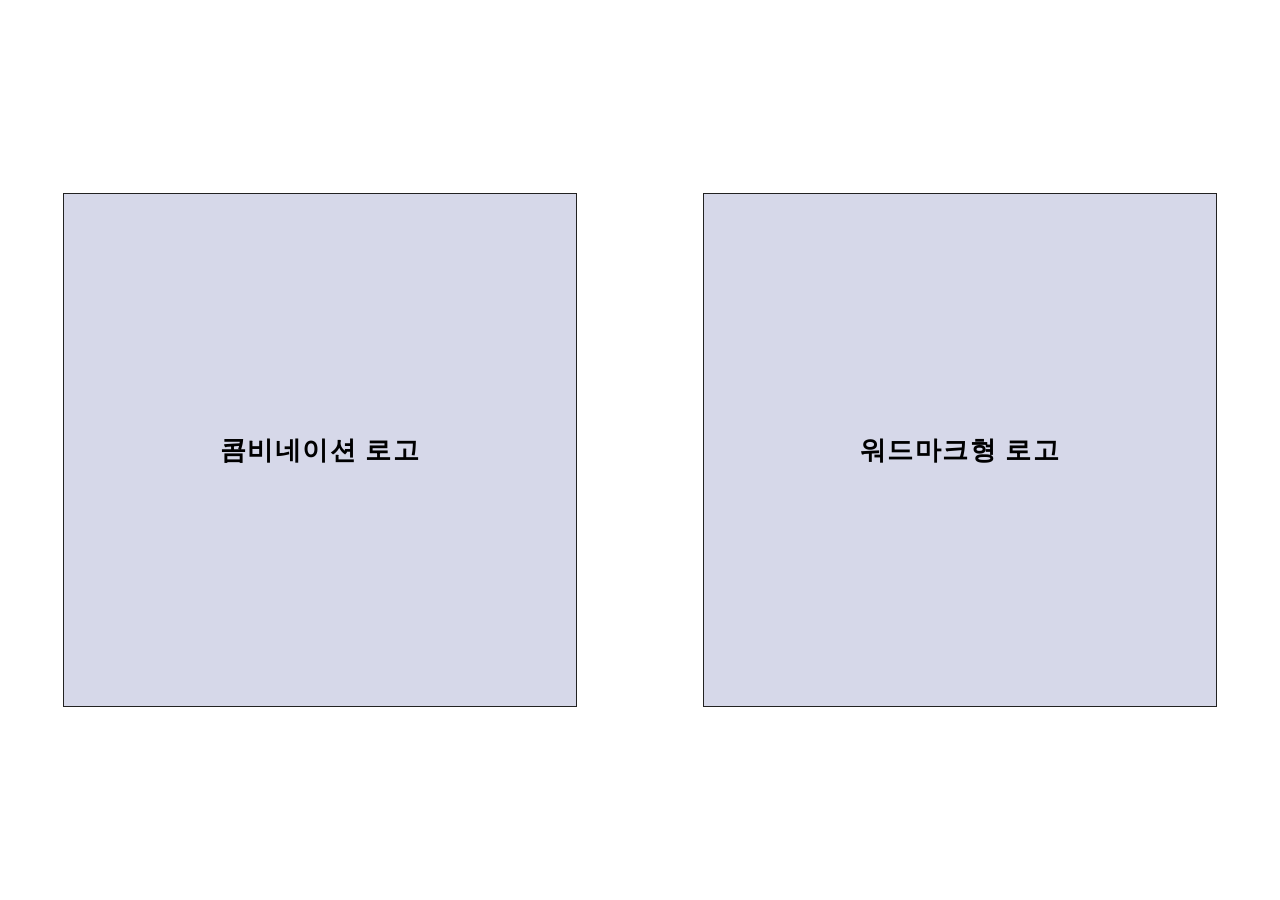
<file: index.html>
<!DOCTYPE html>
<html lang="ko">
	<head>
		<title>199년대 콤비네이션, 워드타입 로고</title>
		<meta charset="UTF-8">
		<meta name="viewport" content="width=device-width, initial-scale=1.0">
		<meta name="keywords" content="199년대, 콤비네이션, 워드타입, 로고">
		<meta name="description" content="1990년대 콤비네이션로고와 워드타입로고를 수집해 보았습니다.">
		<link rel="stylesheet" href="style.css">
	</head>
	<body>
		<section class="combi-logo">
        <a href="page0.html">
            <article class="combi">
                <span class="normal-text"><h1>콤비네이션 로고</h1></span>
                <span class="hover-text"><p>브랜드 이름과 상징적인 이미지(심볼/아이콘)를 결합한 형태의 로고</p></span>
            </article>
        </a>
    </section>

    <section class="word-logo">
        <a href="page0(1).html">
            <article class="word">
                <span class="normal-text"><h1>워드마크형 로고</h1></span>
                <span class="hover-text"><p>브랜드 이름을 독자적인 서체, 타이포그래피,
                또는 시각적 디자인 요소로 변형하여 "글자"를 상징물처럼 만든 로고</p></span>
            </article>
        </a>
    </section>

	</body>
</html>
</file>
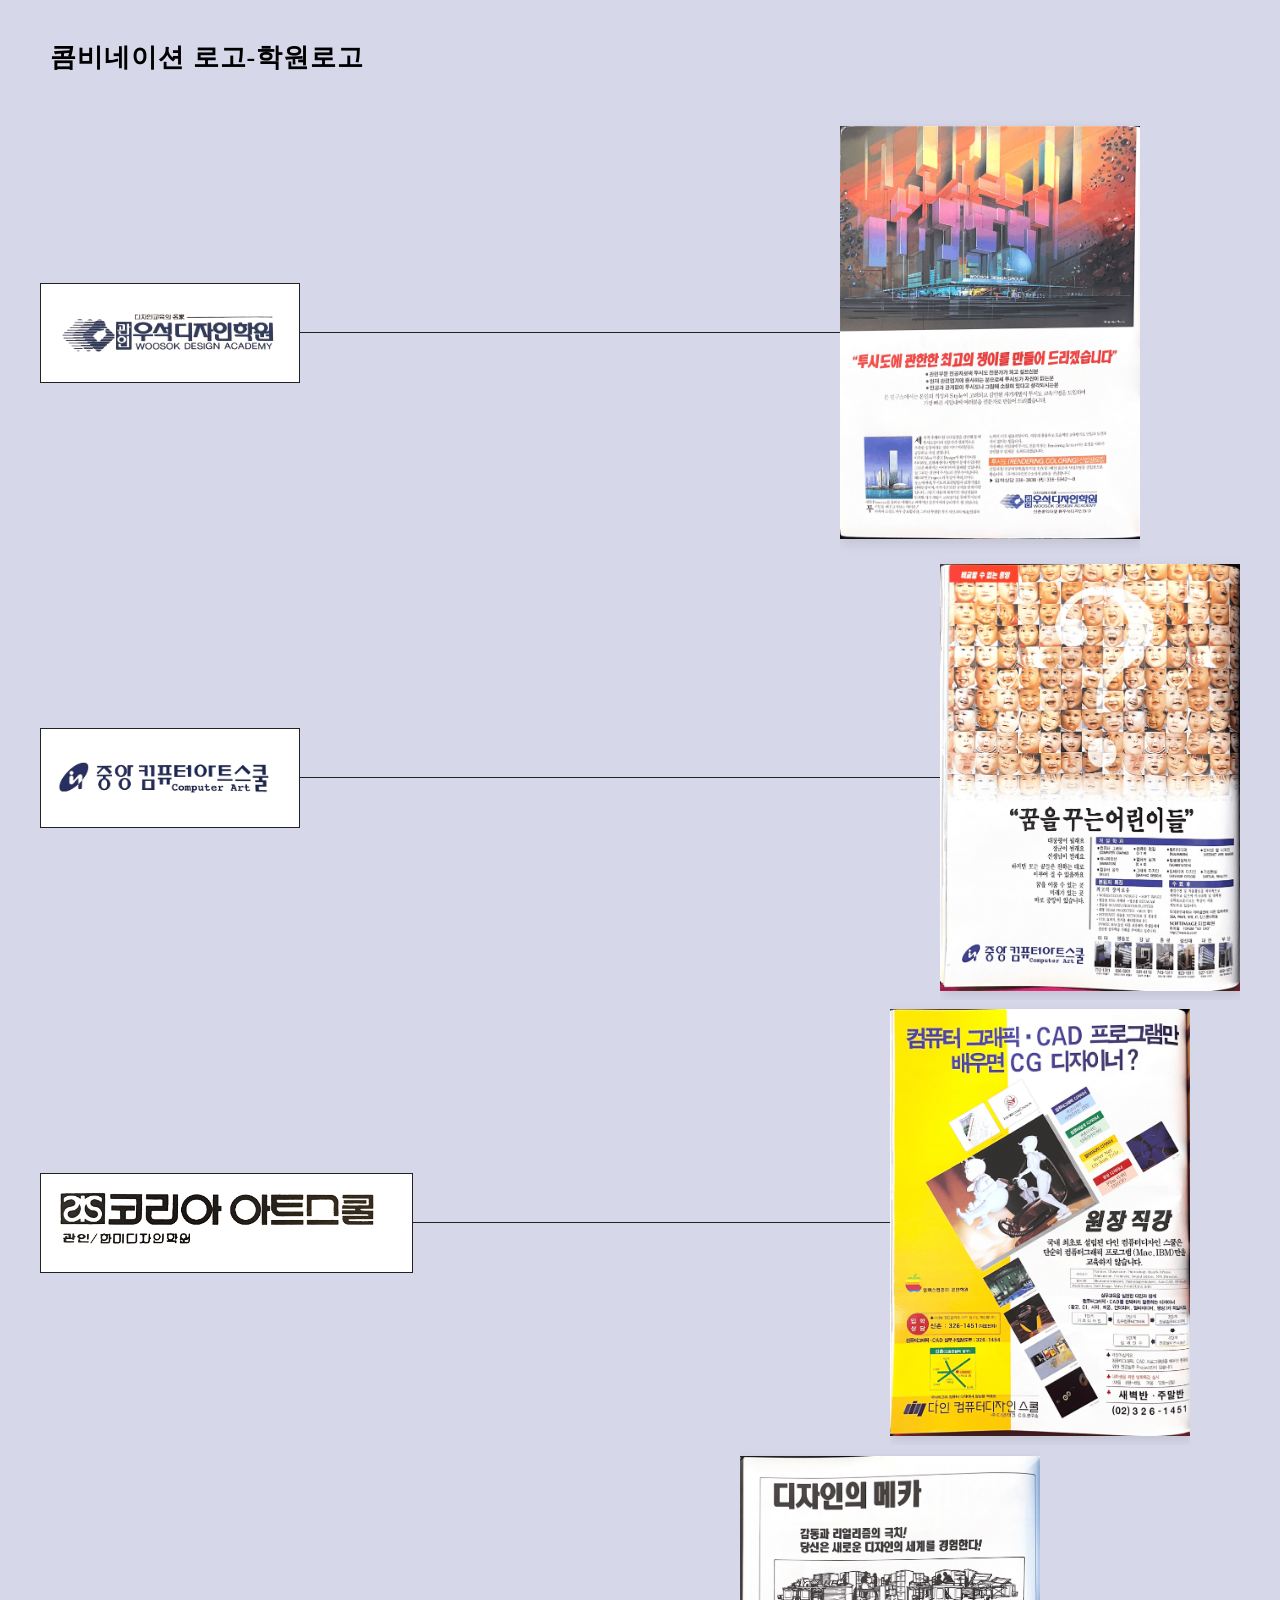
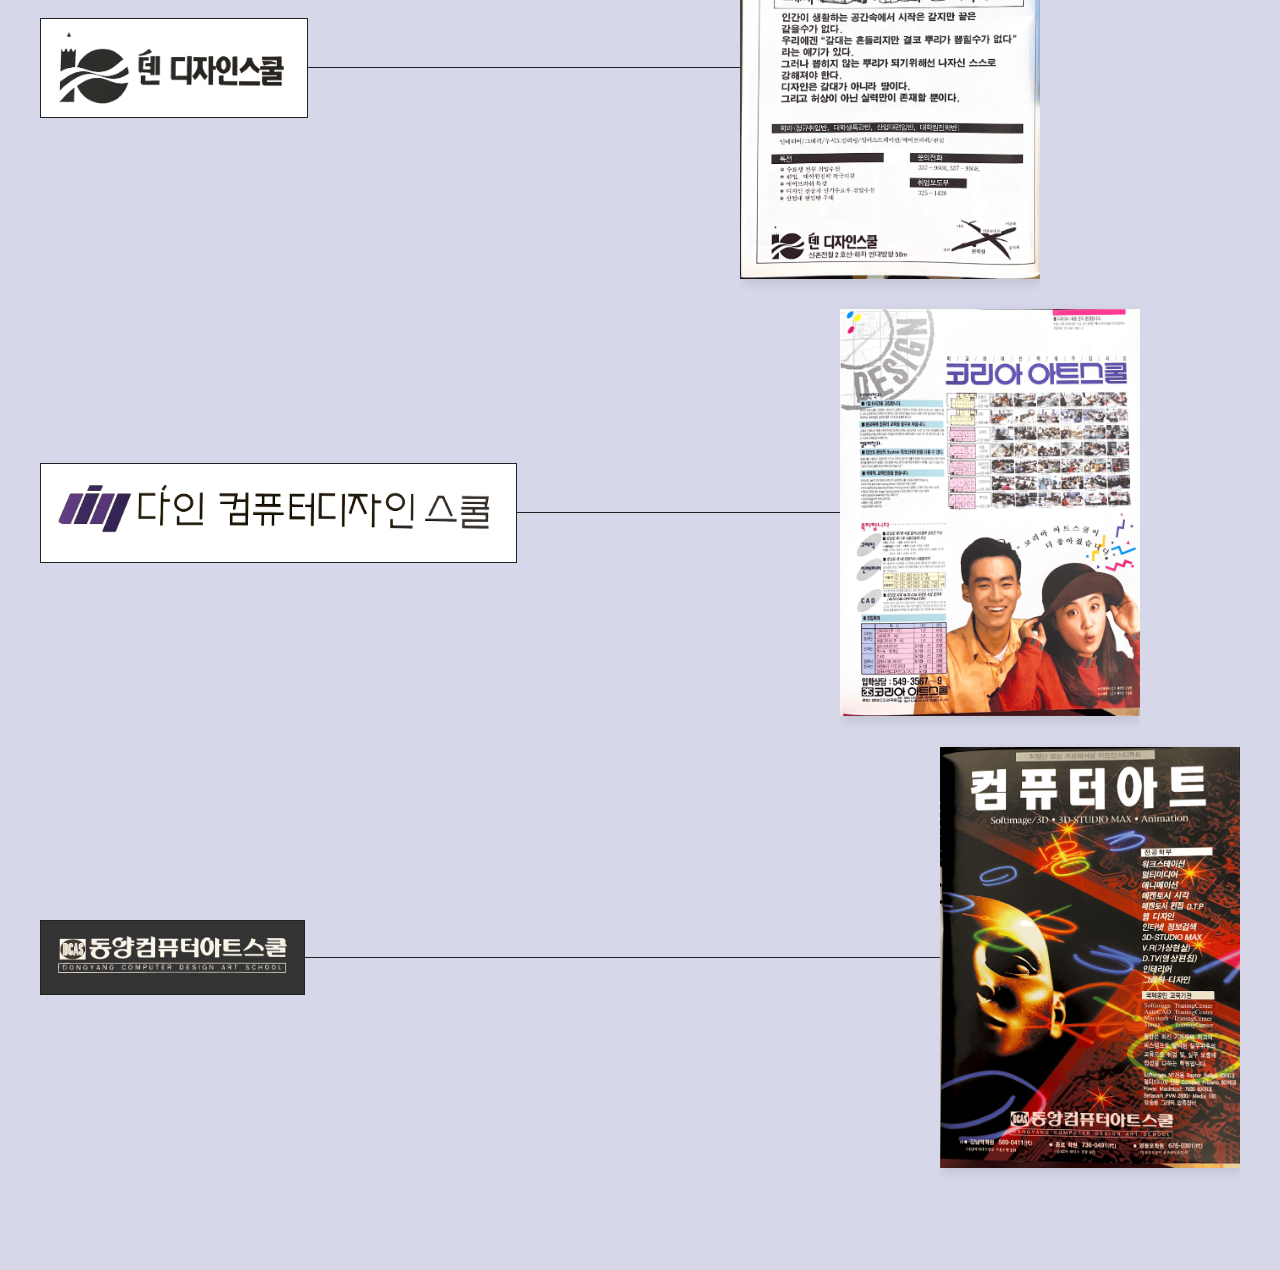
<file: combi-academy.html>
<!DOCTYPE html>
<html lang="ko">
	<head>
		<title>콤비네이션- 학원 로고</title>
		<meta charset="UTF-8">
		<meta name="viewport" content="width=device-width, initial-scale=1.0">
		<meta name="keywords" content="콤비네이션, 학원, 로고">
		<meta name="description" content="콤비네이션- 학원 로고">
		<link rel="stylesheet" href="academy-page.css">
	</head>
	<body>
		<header class="main-title">
        <h1>콤비네이션 로고-학원로고</h1>
   		</header>

    	<main class="archive-container">
        
        <div class="row-wrapper">
            <a href="http://woosok.kr/" class="logo-brick">
                <article class="card">
                    <img src="academy-logo1.png" alt="90년대 학원로고 스캔본 1" class="brick-img">
                </article>
            </a>
            <div class="connect-lines"><div class="line"></div></div>
            <aside class="ad-pure-image ad-01">
                <img src="ad-1.png" alt="90년대 학원광고 스캔본 1" class="ad-img">
            </aside>
        </div>

        <div class="row-wrapper">
            <a href="https://www.choongang.pe.kr/" class="logo-brick">
                <article class="card">
                    <img src="academy-logo2.png" alt="90년대 학원로고 스캔본 2" class="brick-img">
                </article>
            </a>
            <div class="connect-lines"><div class="line"></div></div>
            <aside class="ad-pure-image ad-02">
                <img src="ad-2.png" alt="90년대 학원광고 스캔본 2" class="ad-img">
            </aside>
        </div>

        <div class="row-wrapper">
                <article class="card">
                    <img src="academy-logo3.png" alt="90년대 학원로고 스캔본 3" class="brick-img">
                </article>
            <div class="connect-lines"><div class="line"></div></div>
            <aside class="ad-pure-image ad-03">
                <img src="ad-3.png" alt="90년대 학원광고 스캔본 3" class="ad-img">
            </aside>
        </div>

        <div class="row-wrapper">
                <article class="card">
                    <img src="academy-logo4.png" alt="90년대 학원로고 스캔본 4" class="brick-img">
                </article>
            <div class="connect-lines"><div class="line"></div></div>
            <aside class="ad-pure-image ad-04">
                <img src="ad-4.png" alt="90년대 학원광고 스캔본 4" class="ad-img">
            </aside>
        </div>

        <div class="row-wrapper">
                <article class="card">
                    <img src="academy-logo5.png" alt="90년대 학원로고 스캔본 5" class="brick-img">
                </article>
            <div class="connect-lines"><div class="line"></div></div>
            <aside class="ad-pure-image ad-05">
                <img src="ad-5.png" alt="90년대 학원광고 스캔본 5" class="ad-img">
            </aside>
        </div>

        <div class="row-wrapper">
                <article class="gray-card">
                    <img src="academy-logo6.png" alt="90년대 학원로고 스캔본 6" class="brick-img">
                </article>
            <div class="connect-lines"><div class="line"></div></div>
            <aside class="ad-pure-image ad-06">
                <img src="ad-6.png" alt="90년대 학원광고 스캔본 6" class="ad-img">
            </aside>
        </div>
    </main>

    <script>
        const slider = document.querySelector('.archive-container');
        let isDown = false;
        let startX;
        let scrollLeft;

        slider.addEventListener('mousedown', (e) => {
            isDown = true;
            slider.classList.add('active');
            startX = e.pageX - slider.offsetLeft;
            scrollLeft = slider.scrollLeft;
        });

        slider.addEventListener('mouseleave', () => {
            isDown = false;
            slider.classList.remove('active');
        });

        slider.addEventListener('mouseup', () => {
            isDown = false;
            slider.classList.remove('active');
        });

        slider.addEventListener('mousemove', (e) => {
            if (!isDown) return;
            e.preventDefault();
            const x = e.pageX - slider.offsetLeft;
            const walk = (x - startX) * 1.6; 
            slider.scrollLeft = scrollLeft - walk;
        });
    </script>
	</body>
</html>
</file>
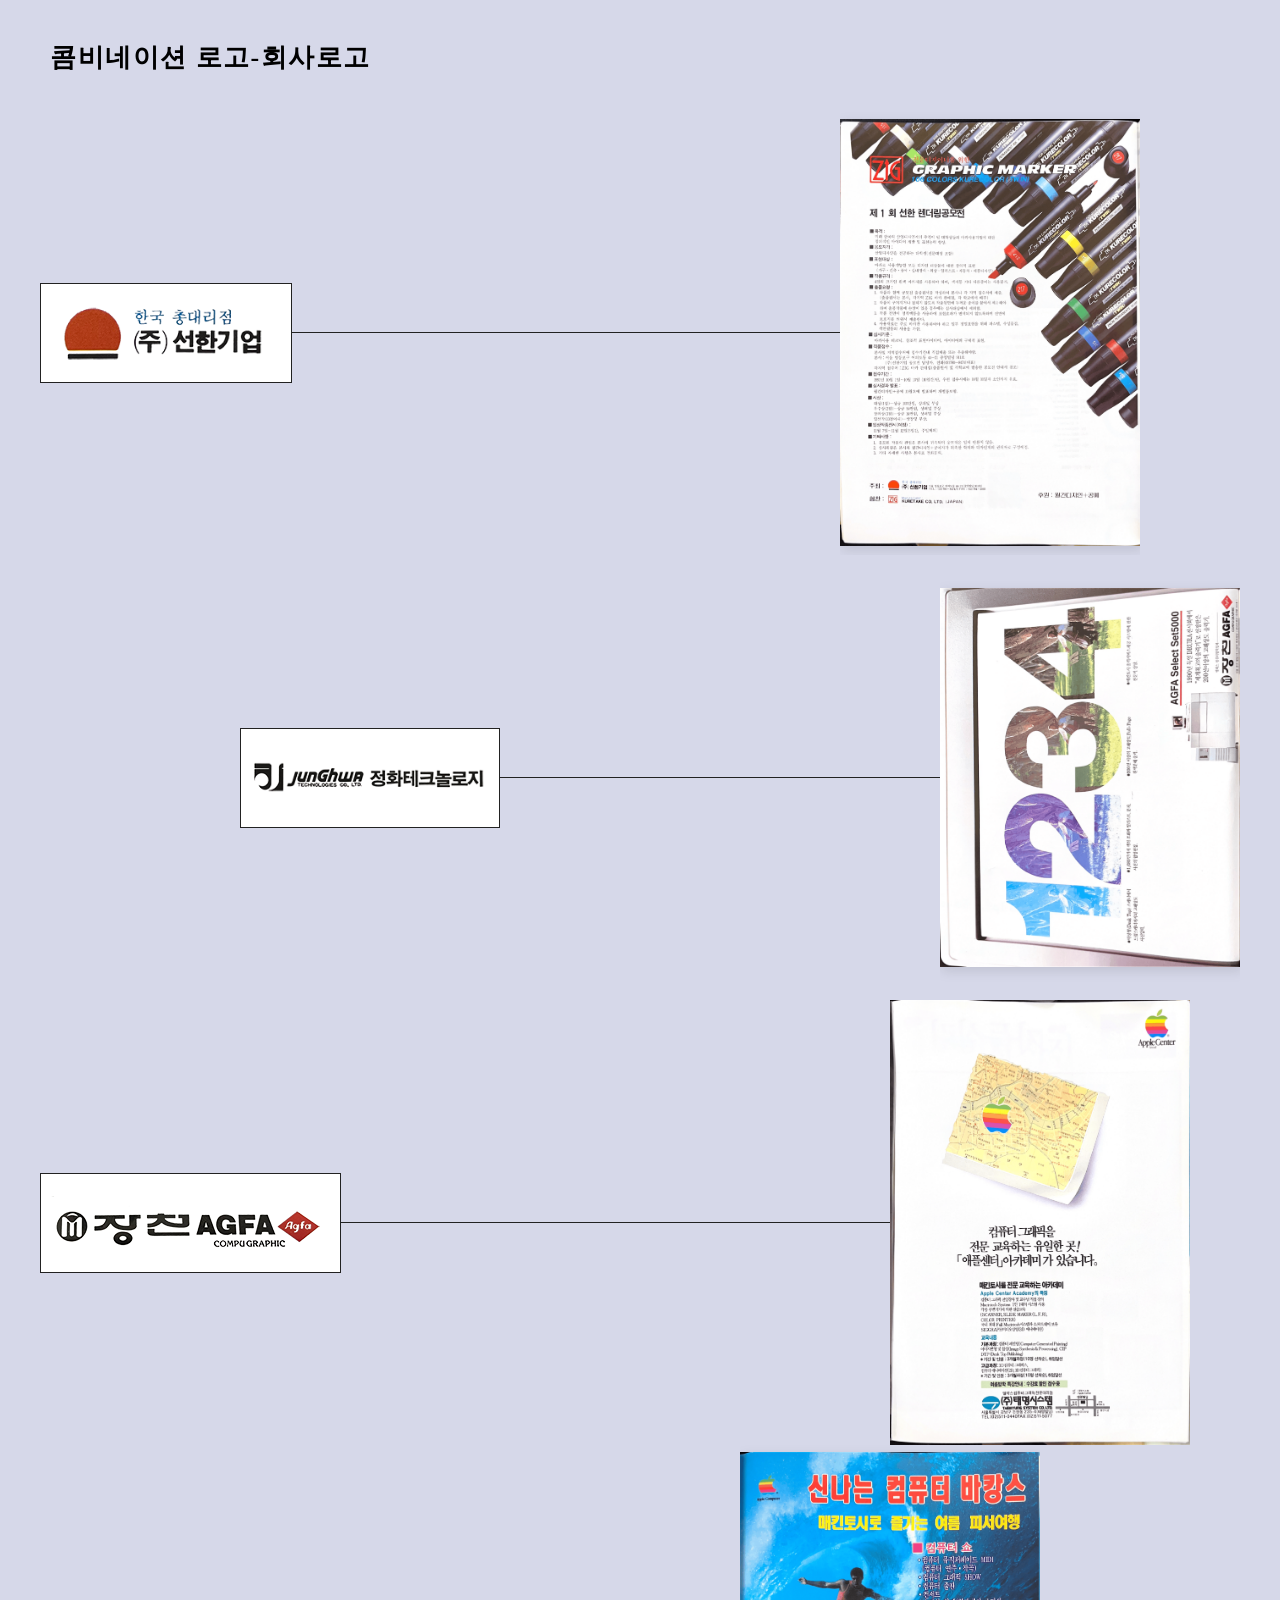
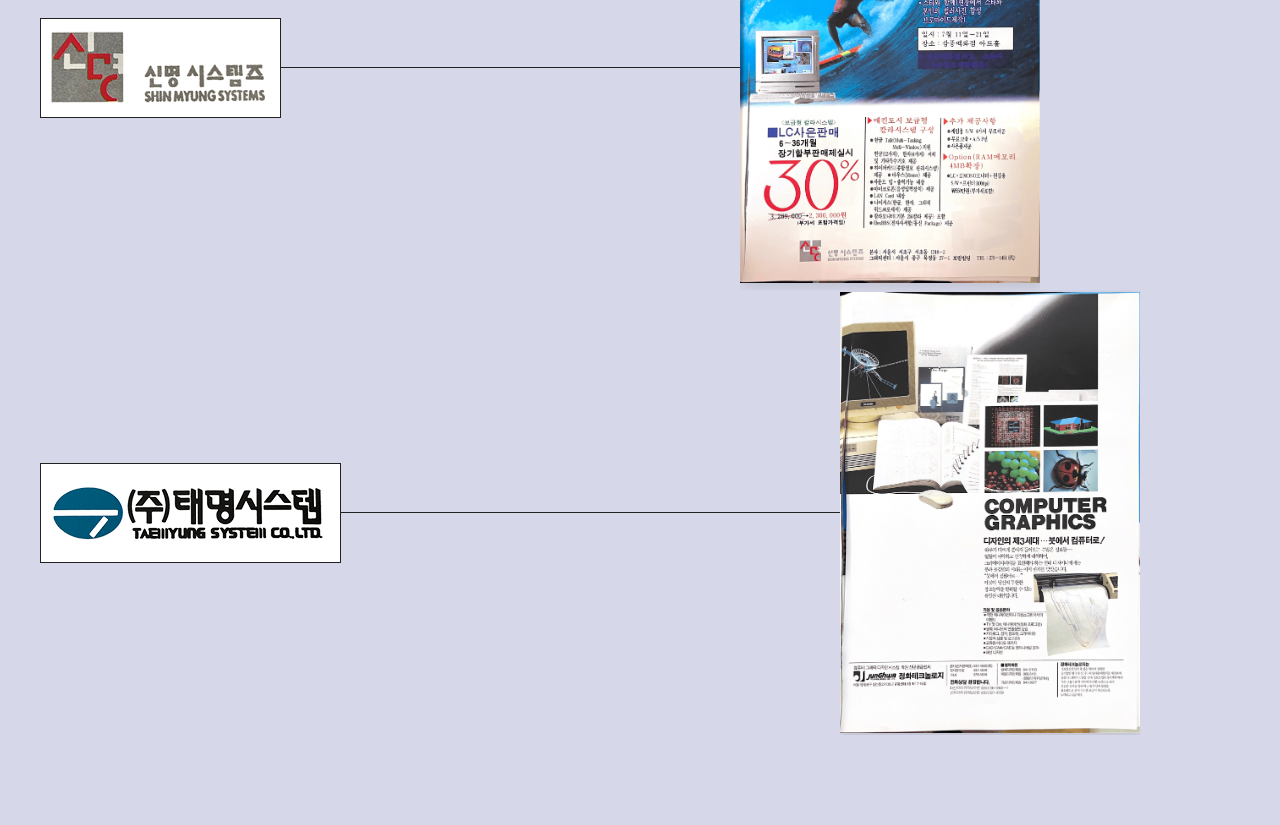
<file: combi-company.html>
<!DOCTYPE html>
<html lang="ko">
	<head>
		<title>콤비네이션- 회사 로고</title>
		<meta charset="UTF-8">
		<meta name="viewport" content="width=device-width, initial-scale=1.0">
		<meta name="keywords" content="콤비네이션, 회사, 로고">
		<meta name="description" content="콤비네이션- 회사 로고">
		<link rel="stylesheet" href="company-page.css">
	</head>
	<body>
		
		<header class="main-title">
        <h1>콤비네이션 로고-회사로고</h1>
   		</header>

    	<main class="archive-container">
        
        <div class="row-wrapper">
                <article class="card">
                    <img src="company-logo1.png" alt="90년대 학원로고 스캔본 1" class="brick-img">
                </article>
            <div class="connect-lines"><div class="line"></div></div>
            <aside class="ad-pure-image ad-01">
                <img src="ad-7.png" alt="90년대 학원광고 스캔본 7" class="ad-img">
            </aside>
        </div>

        <div class="row-wrapper">
            <a href="https://www.junghwalock.com/main/" class="logo-brick">
                <article class="card">
                    <img src="company-logo2.png" alt="90년대 학원로고 스캔본 2" class="brick-img">
                </article>
            </a>
            <div class="connect-lines"><div class="line"></div></div>
            <aside class="ad-pure-image ad-02">
                <img src="ad-8.png" alt="90년대 학원광고 스캔본 8" class="ad-img">
            </aside>
        </div>

        <div class="row-wrapper">
                <article class="card">
                    <img src="company-logo3.png" alt="90년대 학원로고 스캔본 3" class="brick-img">
                </article>
            <div class="connect-lines"><div class="line"></div></div>
            <aside class="ad-pure-image ad-03">
                <img src="ad-9.png" alt="90년대 학원광고 스캔본 9" class="ad-img">
            </aside>
        </div>

        <div class="row-wrapper">
                <article class="card">
                    <img src="company-logo4.png" alt="90년대 학원로고 스캔본 4" class="brick-img">
                </article>
            <div class="connect-lines"><div class="line"></div></div>
            <aside class="ad-pure-image ad-04">
                <img src="ad-10.png" alt="90년대 학원광고 스캔본 10" class="ad-img">
            </aside>
        </div>

        <div class="row-wrapper">
                <article class="card">
                    <img src="company-logo5.png" alt="90년대 학원로고 스캔본 5" class="brick-img">
                </article>
            <div class="connect-lines"><div class="line"></div></div>
            <aside class="ad-pure-image ad-05">
                <img src="ad-11.png" alt="90년대 학원광고 스캔본 11" class="ad-img">
            </aside>
    </main>

    <script>
        const slider = document.querySelector('.archive-container');
        let isDown = false;
        let startX;
        let scrollLeft;

        slider.addEventListener('mousedown', (e) => {
            isDown = true;
            slider.classList.add('active');
            startX = e.pageX - slider.offsetLeft;
            scrollLeft = slider.scrollLeft;
        });

        slider.addEventListener('mouseleave', () => {
            isDown = false;
            slider.classList.remove('active');
        });

        slider.addEventListener('mouseup', () => {
            isDown = false;
            slider.classList.remove('active');
        });

        slider.addEventListener('mousemove', (e) => {
            if (!isDown) return;
            e.preventDefault();
            const x = e.pageX - slider.offsetLeft;
            const walk = (x - startX) * 1.6; 
            slider.scrollLeft = scrollLeft - walk;
        });
    </script>
		</section>
	</body>
</html>
</file>
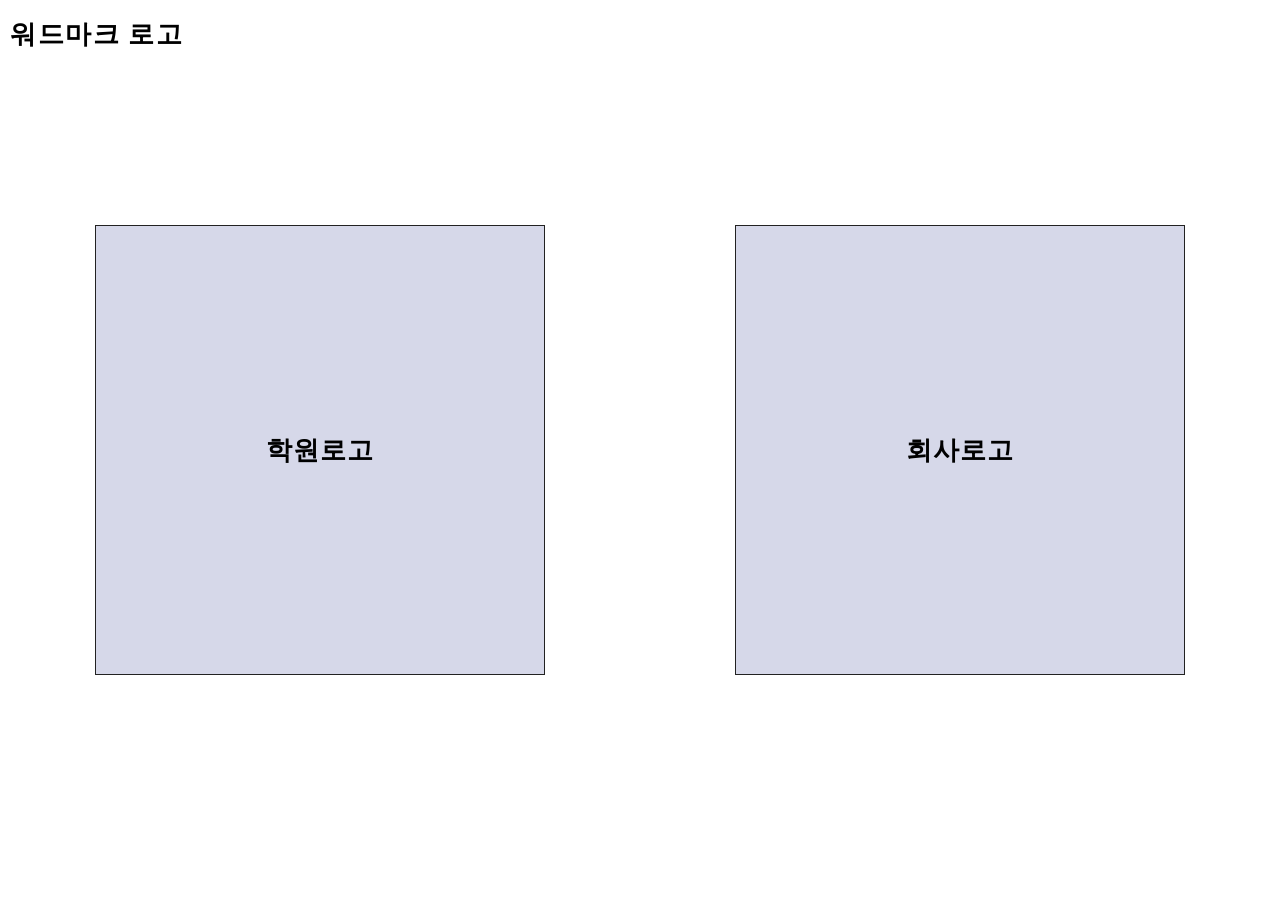
<file: page0(1).html>
<!DOCTYPE html>
<html lang="ko">
	<head>
		<title>학원로고와 회사로고</title>
		<meta charset="UTF-8">
		<meta name="viewport" content="width=device-width, initial-scale=1.0">
		<meta name="keywords" content="학원, 회사, 학원로고, 회사로고, 로고">
		<meta name="description" content="학원로고와 회사로고를 수집했습니다.">
		<link rel="stylesheet" href="page0(1).css">
	</head>
	<body>
		<header class="main-title">
        <h1>워드마크 로고</h1>
   		</header>

		<section class="combi-logo">
        <a href="word-academy.html">
            <article class="combi">
                <span class="normal-text"><h1>학원로고</h1></span>
            </article>
        </a>
    </section>

    <section class="word-logo">
        <a href="word-company.html">
            <article class="word">
                <span class="normal-text"><h1>회사로고</h1></span>
            </article>
        </a>
    </section>

	</body>
</html>
</file>
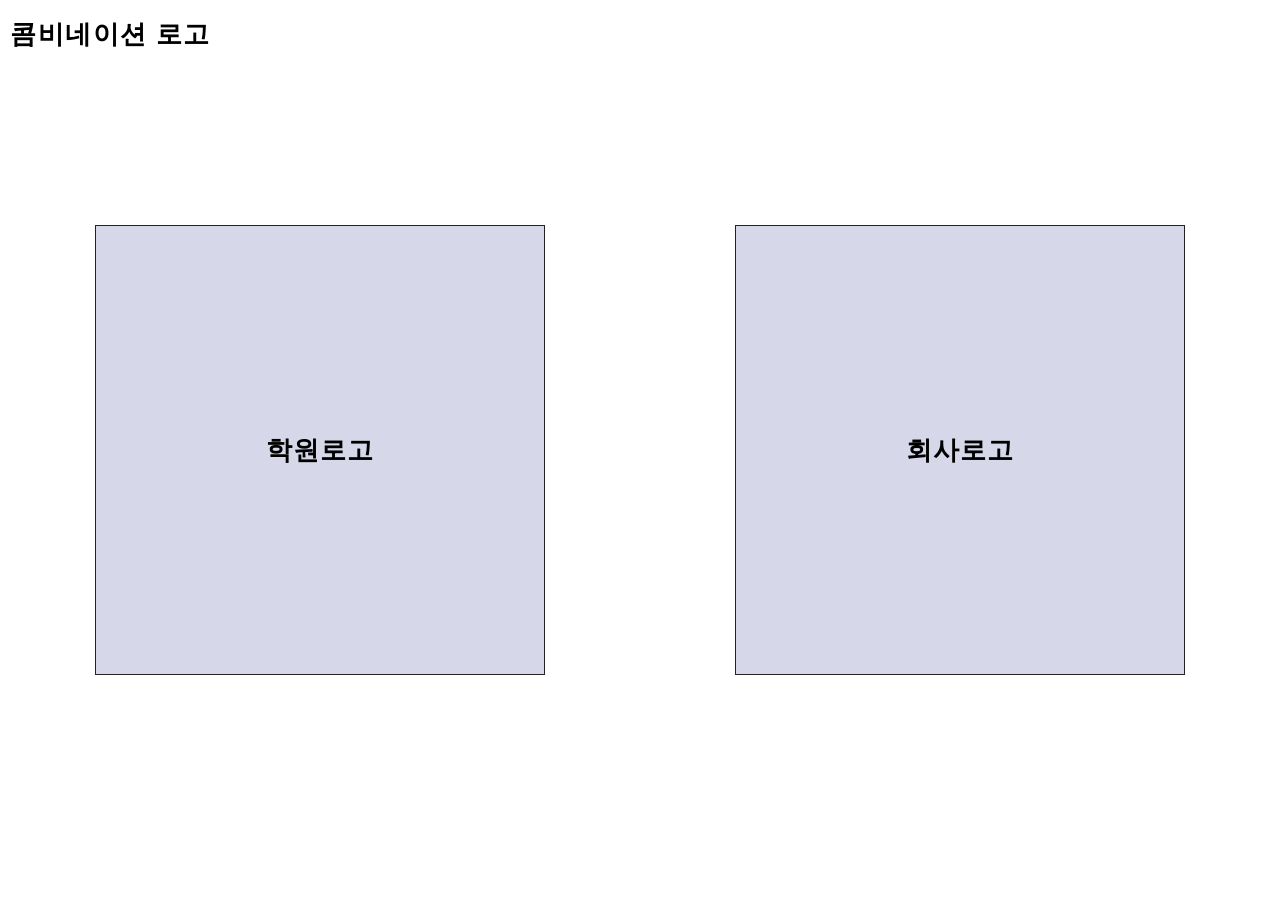
<file: page0.html>
<!DOCTYPE html>
<html lang="ko">
	<head>
		<title>학원로고와 회사로고</title>
		<meta charset="UTF-8">
		<meta name="viewport" content="width=device-width, initial-scale=1.0">
		<meta name="keywords" content="학원, 회사, 학원로고, 회사로고, 로고">
		<meta name="description" content="학원로고와 회사로고">
		<link rel="stylesheet" href="page0.css">
	</head>
	<body>
		<header class="main-title">
        <h1>콤비네이션 로고</h1>
   		</header>

		<section class="combi-logo">
        <a href="combi-academy.html">
            <article class="combi">
                <span class="normal-text"><h1>학원로고</h1></span>
            </article>
        </a>
    </section>

    <section class="word-logo">
        <a href="combi-company.html">
            <article class="word">
                <span class="normal-text"><h1>회사로고</h1></span>
            </article>
        </a>
    </section>

	</body>
</html>
</file>
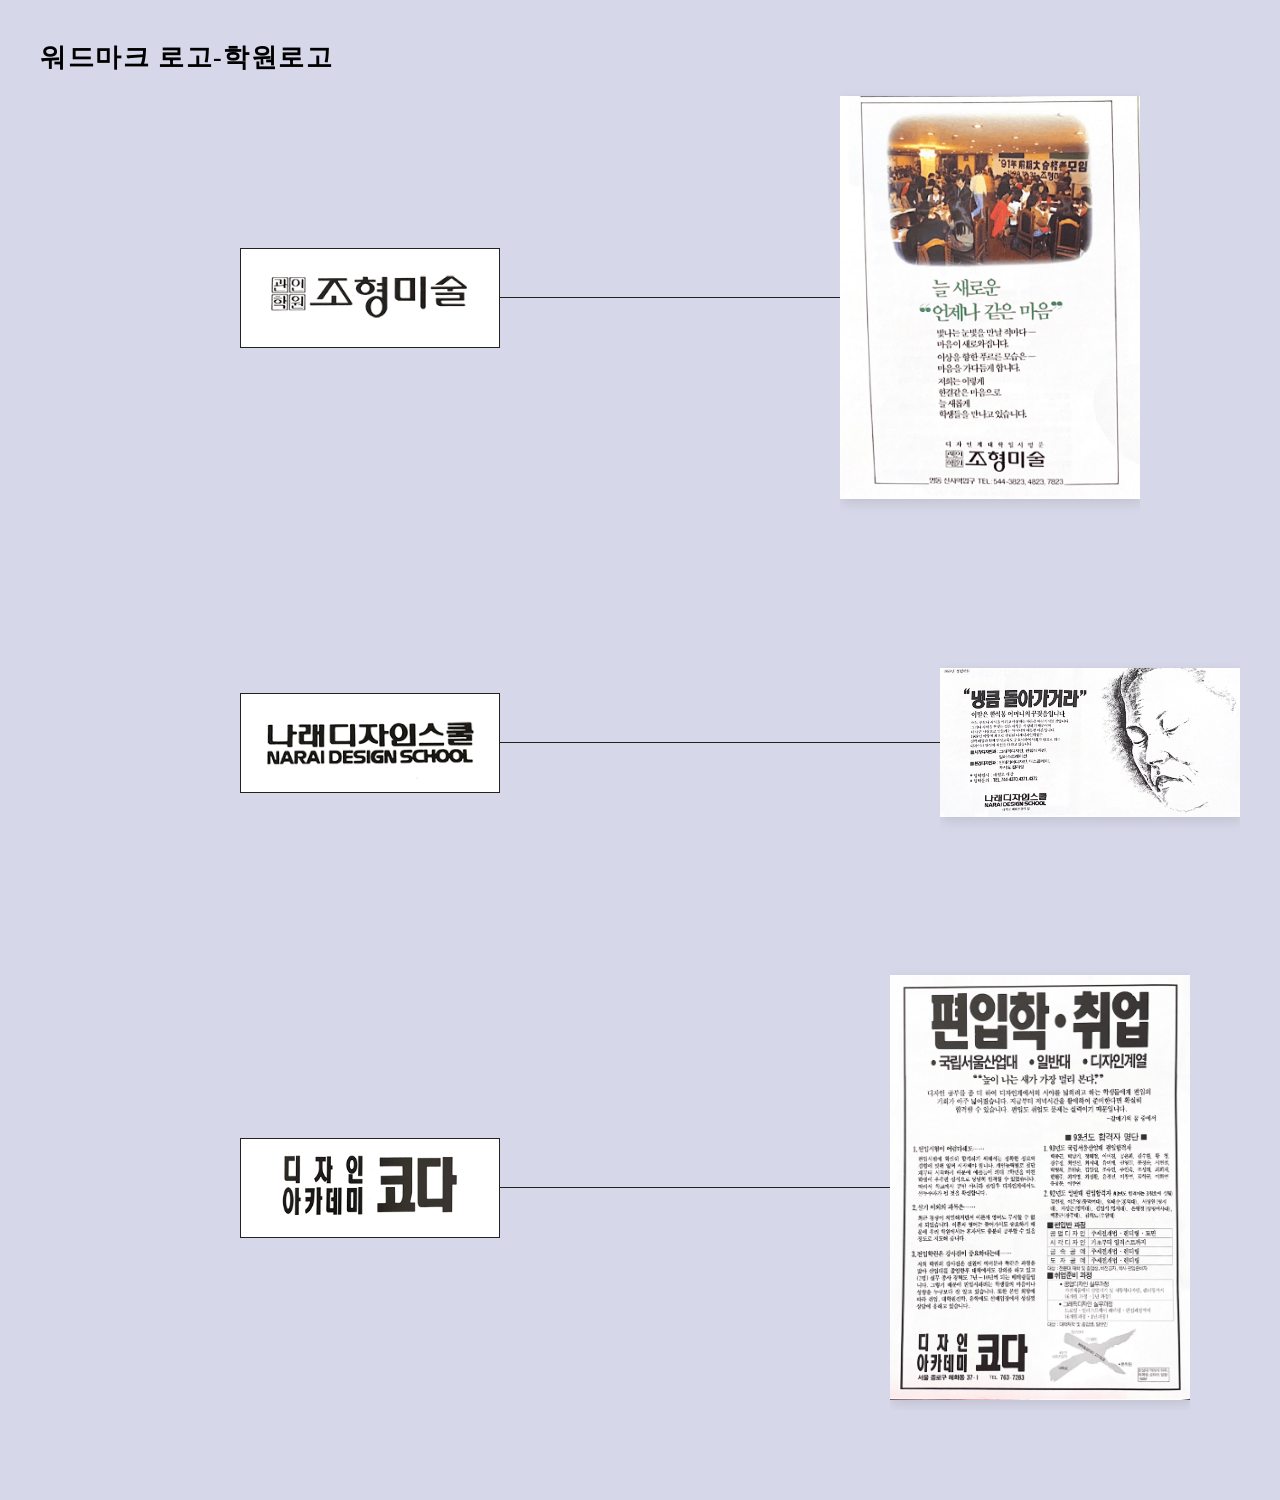
<file: word-academy.html>
<!DOCTYPE html>
<html lang="ko">
	<head>
		<title>워드마크 로고-학원로고</title>
		<meta charset="UTF-8">
		<meta name="viewport" content="width=device-width, initial-scale=1.0">
		<meta name="keywords" content="워드마크, 학원, 로고">
		<meta name="description" content="워드마크-학원로고">
		<link rel="stylesheet" href="academy-page(1).css">
	</head>
	<body>
		<header class="main-title">
        <h1>워드마크 로고-학원로고</h1>
   		</header>

    	<main class="archive-container">
        
        <div class="row-wrapper">
            <a href="page1/combi-page.html" class="logo-brick">
                <article class="card">
                    <img src="academy logo1.png" alt="90년대 학원로고 스캔본 1" class="brick-img">
                </article>
            </a>
            <div class="connect-lines"><div class="line"></div></div>
            <aside class="ad-pure-image ad-01">
                <img src="ad1.png" alt="90년대 학원광고 스캔본 1" class="ad-img">
            </aside>
        </div>

        <div class="row-wrapper">
            <a href="page2/word-page.html" class="logo-brick">
                <article class="card">
                    <img src="academy logo2.png" alt="90년대 학원로고 스캔본 2" class="brick-img">
                </article>
            </a>
            <div class="connect-lines"><div class="line"></div></div>
            <aside class="ad-pure-image ad-02">
                <img src="ad2.png" alt="90년대 학원광고 스캔본 2" class="ad-img">
            </aside>
        </div>

        <div class="row-wrapper">
            <a href="#" class="logo-brick">
                <article class="card">
                    <img src="academy logo3.png" alt="90년대 학원로고 스캔본 3" class="brick-img">
                </article>
            </a>
            <div class="connect-lines"><div class="line"></div></div>
            <aside class="ad-pure-image ad-03">
                <img src="ad3.png" alt="90년대 학원광고 스캔본 3" class="ad-img">
            </aside>
        </div>

        <script>
        const slider = document.querySelector('.archive-container');
        let isDown = false;
        let startX;
        let scrollLeft;

        slider.addEventListener('mousedown', (e) => {
            isDown = true;
            slider.classList.add('active');
            startX = e.pageX - slider.offsetLeft;
            scrollLeft = slider.scrollLeft;
        });

        slider.addEventListener('mouseleave', () => {
            isDown = false;
            slider.classList.remove('active');
        });

        slider.addEventListener('mouseup', () => {
            isDown = false;
            slider.classList.remove('active');
        });

        slider.addEventListener('mousemove', (e) => {
            if (!isDown) return;
            e.preventDefault();
            const x = e.pageX - slider.offsetLeft;
            const walk = (x - startX) * 1.6; 
            slider.scrollLeft = scrollLeft - walk;
        });
    </script>
		</section>
	</body>
</html>
</file>
<file: style.css>
body {
    margin: 0;
    padding: 0;
    box-sizing: border-box;
}

h1 {
    font-size: 26px;
    font-weight: bold;
    letter-spacing: 1.5px;
}

p {
    font-size: 20px;
    letter-spacing: 1px;
    line-height: 1.5;
}

.combi-logo, .word-logo {
    width: 50vw;
    height: 100vh;
    position: absolute;
    top: 0;
}

.combi-logo { left: 0; }
.word-logo { right: 0; }

.combi-logo a, .word-logo a {
    display: flex;
    justify-content: center;
    align-items: center;
    width: 100%;
    height: 100%;
    text-decoration: none;
}

.combi, .word {
    width: 80%;
    aspect-ratio: 1 / 1;    /* 완벽한 1:1 비율 고정 */
    background-color: #D6D8E9;
    position: relative;     /* 글자 겹치기를 위한 기준점 */
    cursor: pointer;
    border: 1.5px solid #222222;
}

/* 5. 글자 기본 세팅 */
.normal-text, .hover-text {
    position: absolute;
    top: 50%;
    left: 50%;
    transform: translate(-50%, -50%);
    width: 90%;
    text-align: center;
    font-size: 20px;
    font-weight: 500;
    color: #000000;
    transition: opacity 0.3s ease, transform 0.3s ease;
}

/* 6. 평소 상태: 호버 글자는 숨겨두고 살짝 아래(40%)에 배치 */
.hover-text {
    opacity: 0;
    transform: translate(-50%, -40%);
    color: #555555; /* 마우스 올렸을 때의 글자 색상 */
    text-align: left;

    word-break: keep-all;
}

/* 7. 마우스를 올렸을 때 (:hover) 효과 */
/* 평소 글자는 투명해지며 위로 슬쩍 사라짐 */
a:hover .normal-text {
    opacity: 0;
    transform: translate(-50%, -60%);
}

/* 새 글자는 선명해지며 정중앙(50%)으로 착지 */
a:hover .hover-text {
    opacity: 1;
    transform: translate(-50%, -50%);
}


@media screen and (max-width: 700px) {
    h1 {
    word-break: break-all; 
    overflow-wrap: break-word; 
    width: 100%; 
    font-size: 20px; 
  }

  .combi, .word {
    display: flex;
    gap: 12px;
    padding: 10px 16px;
  }
}
</file>
<file: academy-page.css>
* {
    box-sizing: border-box;
    margin: 0;
    padding: 0;
}

body {
    padding: 40px;
    background-color: #D6D8E9;
}

.main-title {
    margin-bottom: 35px;
    padding-left: 10px;
}

.main-title h1 {
    font-size: 26px;
    font-weight: bold;
    letter-spacing: 1px;
}

.archive-container {
    display: flex;
    flex-direction: column;
    width: 100%;
    overflow-x: auto;       
    padding-bottom: 50px;
    gap: 0px;               
    cursor: grab;           
    user-select: none; 
    -webkit-user-select: none;
}

.archive-container:active {
    cursor: grabbing;       
}

.archive-container::-webkit-scrollbar {
    display: none;
}

.row-wrapper {
    display: flex;
    align-items: center;    
    min-width: 1600px;      
    margin: 0;
    padding: 0;
}

.logo-brick {
    text-decoration: none;
    width: 260px;           
    flex-shrink: 0;
    display: block;
}

.card {
    background-color: #ffffff;
    border: 1.5px solid #222222; 
    height: 100px;           
    display: flex;
    justify-content: center; 
    align-items: center;
    overflow: hidden;
    position: relative;
    z-index: 1;
    transition: background-color 0.2s ease;
    padding: 8px;
}

.gray-card {
    background-color: #333333;
    border: 1.5px solid #222222; 
    height: 75px;           
    display: flex;
    justify-content: center; 
    align-items: center;
    overflow: hidden;
    position: relative;
    z-index: 1;
    transition: background-color 0.2s ease;
    padding: 8px;
}

.gray-card:hover {
    background-color: #D6D8E9;
    z-index: 10;
}


.card:hover {
    background-color: #D6D8E9;
    z-index: 10;
}

.brick-img {
    max-width: 100%;
    max-height: 100%;
    object-fit: contain;
    pointer-events: none;   
}

.connect-lines {
    display: flex;
    align-items: center;
    flex-grow: 1;
}

.line {
    flex-grow: 1;
    height: 1.5px;
    background-color: #222222;
}

.ad-pure-image {
    width: 300px;
    height: 445px;
    display: flex;
    justify-content: center;
    align-items: center;
    flex-shrink: 0;
    overflow: hidden;
    background: transparent;
    border: none;
    box-shadow: none; 
}

.ad-img {
    width: 100%;
    height: 100%;
    object-fit: contain; 
    pointer-events: none;
    filter: drop-shadow(2px 4px 6px rgba(0,0,0,0.1)); 
}

.ad-01 { margin-right: 500px; } 
.ad-02 { margin-right: 400px; } 
.ad-03 { margin-right: 450px; } 
.ad-04 { margin-right: 600px; }
.ad-05 { margin-right: 500px; } 
.ad-06 { margin-right: 400px; }
.ad-07 { margin-right: 450px; }

@media screen and (max-width: 768px) {
  
  body {
    padding: 16px;
  }

  .main-title h1 {
    font-size: 20px;
  }

  .row-wrapper {
    min-width: 650px;
  }

  .logo-brick {
    width: 140px;
  }
  
  .card {
    height: 60px;
  }
  
  .gray-card {
    height: 50px;
  }

  .ad-pure-image {
    width: 120px; 
    height: 180px;
  }

  .ad-01 { margin-right: 100px; }
  .ad-02 { margin-right: 90px; }
  .ad-03 { margin-right: 95px; }
  .ad-04 { margin-right: 110px; }
  .ad-05 { margin-right: 100px; }
  .ad-06 { margin-right: 90px; }
  .ad-07 { margin-right: 95px; }
}
</file>
<file: company-page.css>
* {
    box-sizing: border-box;
    margin: 0;
    padding: 0;
}

body {
    padding: 40px;
    background-color: #D6D8E9;
}

.main-title {
    margin-bottom: 35px;
    padding-left: 10px;
}

.main-title h1 {
    font-size: 26px;
    font-weight: bold;
    letter-spacing: 1.5px;
}

.archive-container {
    display: flex;
    flex-direction: column;
    width: 100%;
    overflow-x: auto;       
    padding-bottom: 50px;
    gap: 0px;               
    cursor: grab;           
    user-select: none; 
    -webkit-user-select: none;
}

.archive-container:active {
    cursor: grabbing;       
}

.archive-container::-webkit-scrollbar {
    display: none;
}

.row-wrapper {
    display: flex;
    align-items: center;    
    min-width: 1600px;      
    margin: 0;
    padding: 0;
}

.logo-brick {
    text-decoration: none;
    width: 260px;           
    flex-shrink: 0;
    display: block;
    margin-left: 200px;
}

.card {
    background-color: #ffffff;
    border: 1.5px solid #222222; 
    height: 100px;           
    display: flex;
    justify-content: center; 
    align-items: center;
    overflow: hidden;
    position: relative;
    z-index: 1;
    transition: background-color 0.2s ease;
    padding: 8px;
}

.card:hover {
    background-color: #D6D8E9;
    z-index: 10;
}

.brick-img {
    max-width: 100%;
    max-height: 100%;
    object-fit: contain;
    pointer-events: none;   
}

.connect-lines {
    display: flex;
    align-items: center;
    flex-grow: 1;
}

.line {
    flex-grow: 1;
    height: 1.5px;
    background-color: #222222;
}

.ad-pure-image {
    width: 300px;
    height: 445px;
    display: flex;
    justify-content: center;
    align-items: center;
    flex-shrink: 0;
    overflow: hidden;
    background: transparent;
    border: none;
    box-shadow: none; 
}

.ad-img {
    width: 100%;
    height: 100%;
    object-fit: contain; 
    pointer-events: none;
    filter: drop-shadow(2px 4px 6px rgba(0,0,0,0.1)); 
}

.ad-01 { margin-right: 500px; } 
.ad-02 { margin-right: 400px; } 
.ad-03 { margin-right: 450px; } 
.ad-04 { margin-right: 600px; }
.ad-05 { margin-right: 500px; } 

@media screen and (max-width: 768px) {
  
  body {
    padding: 16px;
  }

  .main-title h1 {
    font-size: 20px;
  }

  .row-wrapper {
    min-width: 650px;
  }

  .logo-brick {
    width: 140px;
  }
  
  .card {
    height: 60px;
  }
  
  .gray-card {
    height: 50px;
  }

  .ad-pure-image {
    width: 120px; 
    height: 180px;
  }

  .ad-01 { margin-right: 100px; }
  .ad-02 { margin-right: 90px; }
  .ad-03 { margin-right: 95px; }
  .ad-04 { margin-right: 110px; }
  .ad-05 { margin-right: 100px; }
}
</file>
<file: page0(1).css>
body {
    margin: 0;
    padding: 0;
    box-sizing: border-box;
}

.main-title {
    margin-bottom: 35px;
    padding-left: 10px;
}

.main-title h1 {
    font-size: 26px;
    font-weight: bold;
    letter-spacing: 1.5px;
}

h1 {
    font-size: 26px;
    font-weight: bold;
    letter-spacing: 1px;
}

.combi-logo, .word-logo {
    width: 50vw;
    height: 100vh;
    position: absolute;
    top: 0;
}

.combi-logo { left: 0; }
.word-logo { right: 0; }

.combi-logo a, .word-logo a {
    display: flex;
    justify-content: center;
    align-items: center;
    width: 100%;
    height: 100%;
    text-decoration: none;
}

.combi, .word {
    width: 70%;
    aspect-ratio: 1 / 1;
    background-color: #D6D8E9;
    position: relative;
    border: 1.5px solid #222222;
}

.normal-text, .hover-text {
    position: absolute;
    top: 50%;
    left: 50%;
    transform: translate(-50%, -50%);
    width: 100%;
    text-align: center;
    font-size: 18px;
    font-weight: 500;
    color: #000000;
    transition: opacity 0.3s ease, transform 0.3s ease;
}

@media screen and (max-width: 700px) {
    h1 {
    word-break: break-all; 
    overflow-wrap: break-word; 
    width: 100%; 
    font-size: 20px; 
  }

  .combi, .word {
    display: flex;
    gap: 12px;
    padding: 10px 16px;
  }
}
</file>
<file: page0.css>
body {
    margin: 0;
    padding: 0;
    box-sizing: border-box;
}

.main-title {
    margin-bottom: 35px;
    padding-left: 10px;
}

.main-title h1 {
    font-size: 26px;
    font-weight: bold;
    letter-spacing: 1.5px;
}

h1 {
    font-size: 26px;
    font-weight: bold;
    letter-spacing: 1px;
}

.combi-logo, .word-logo {
    width: 50vw;
    height: 100vh;
    position: absolute;
    top: 0;
}

.combi-logo { left: 0; }
.word-logo { right: 0; }

.combi-logo a, .word-logo a {
    display: flex;
    justify-content: center;
    align-items: center;
    width: 100%;
    height: 100%;
    text-decoration: none;
}

.combi, .word {
    width: 70%;
    aspect-ratio: 1 / 1;
    background-color: #D6D8E9;
    position: relative;
    border: 1.5px solid #222222;
}

.normal-text, .hover-text {
    position: absolute;
    top: 50%;
    left: 50%;
    transform: translate(-50%, -50%);
    width: 100%;
    text-align: center;
    font-size: 18px;
    font-weight: 500;
    color: #000000;
    transition: opacity 0.3s ease, transform 0.3s ease;
}

@media screen and (max-width: 700px) {
    h1 {
    word-break: break-all; 
    overflow-wrap: break-word; 
    width: 100%; 
    font-size: 20px; 
  }

  .combi, .word {
    display: flex;
    gap: 12px;
    padding: 10px 16px;
  }
}
</file>
<file: academy-page(1).css>
* {
    box-sizing: border-box;
    margin: 0;
    padding: 0;
}

body {
    padding: 40px;
    background-color: #D6D8E9;
}

..main-title {
    margin-bottom: 35px;
    padding-left: 10px;
}

.main-title h1 {
    font-size: 26px;
    font-weight: bold;
    letter-spacing: 1.5px;
}

.archive-container {
    display: flex;
    flex-direction: column;
    width: 100%;
    overflow-x: auto;       
    padding-bottom: 50px;
    gap: 0px;               
    cursor: grab;           
    user-select: none; 
    -webkit-user-select: none;
}

.archive-container:active {
    cursor: grabbing;       
}

.archive-container::-webkit-scrollbar {
    display: none;
}

.row-wrapper {
    display: flex;
    align-items: center;    
    min-width: 1600px;      
    margin: 0;
    padding: 0;
}

.logo-brick {
    text-decoration: none;
    width: 260px;           
    flex-shrink: 0;
    display: block;
    margin-left: 200px;
}

.card {
    background-color: #ffffff;
    border: 1.5px solid #222222; 
    height: 100px;           
    display: flex;
    justify-content: center; 
    align-items: center;
    overflow: hidden;
    position: relative;
    z-index: 1;
    transition: background-color 0.2s ease;
    padding: 8px;
}

.gray-card {
  background-color: #333333;
    border: 1.5px solid #222222; 
    height: 75px;           
    display: flex;
    justify-content: center; 
    align-items: center;
    overflow: hidden;
    position: relative;
    z-index: 1;
    transition: background-color 0.2s ease;
    padding: 8px;
}

.gray-card:hover {
    background-color: #D6D8E9;
    z-index: 10;
}


.card:hover {
    background-color: #D6D8E9;
    z-index: 10;
}

.brick-img {
    max-width: 100%;
    max-height: 100%;
    object-fit: contain;
    pointer-events: none;   
}

.connect-lines {
    display: flex;
    align-items: center;
    flex-grow: 1;
}

.line {
    flex-grow: 1;
    height: 1.5px;
    background-color: #222222;
}

.ad-pure-image {
    width: 300px;
    height: 445px;
    display: flex;
    justify-content: center;
    align-items: center;
    flex-shrink: 0;
    overflow: hidden;
    background: transparent;
    border: none;
    box-shadow: none; 
}

.ad-img {
    width: 100%;
    height: 100%;
    object-fit: contain; 
    pointer-events: none;
    filter: drop-shadow(2px 4px 6px rgba(0,0,0,0.1)); 
}

.ad-01 { margin-right: 500px; } 
.ad-02 { margin-right: 400px; } 
.ad-03 { margin-right: 450px; } 

@media screen and (max-width: 768px) {
  
  body {
    padding: 16px;
  }

  .main-title h1 {
    font-size: 20px;
  }

  .row-wrapper {
    min-width: 650px;
  }

  .logo-brick {
    width: 140px;
    margin-left: 100px;
  }
  
  .card {
    height: 60px;
  }
  
  .gray-card {
    height: 50px;
  }

.ad-pure-image {
    width: 120px; 
    height: 180px;
  }

.ad-01 { margin-right: 100px; }
.ad-02 { margin-right: 90px; }
.ad-03 { margin-right: 95px; }
}
</file>
